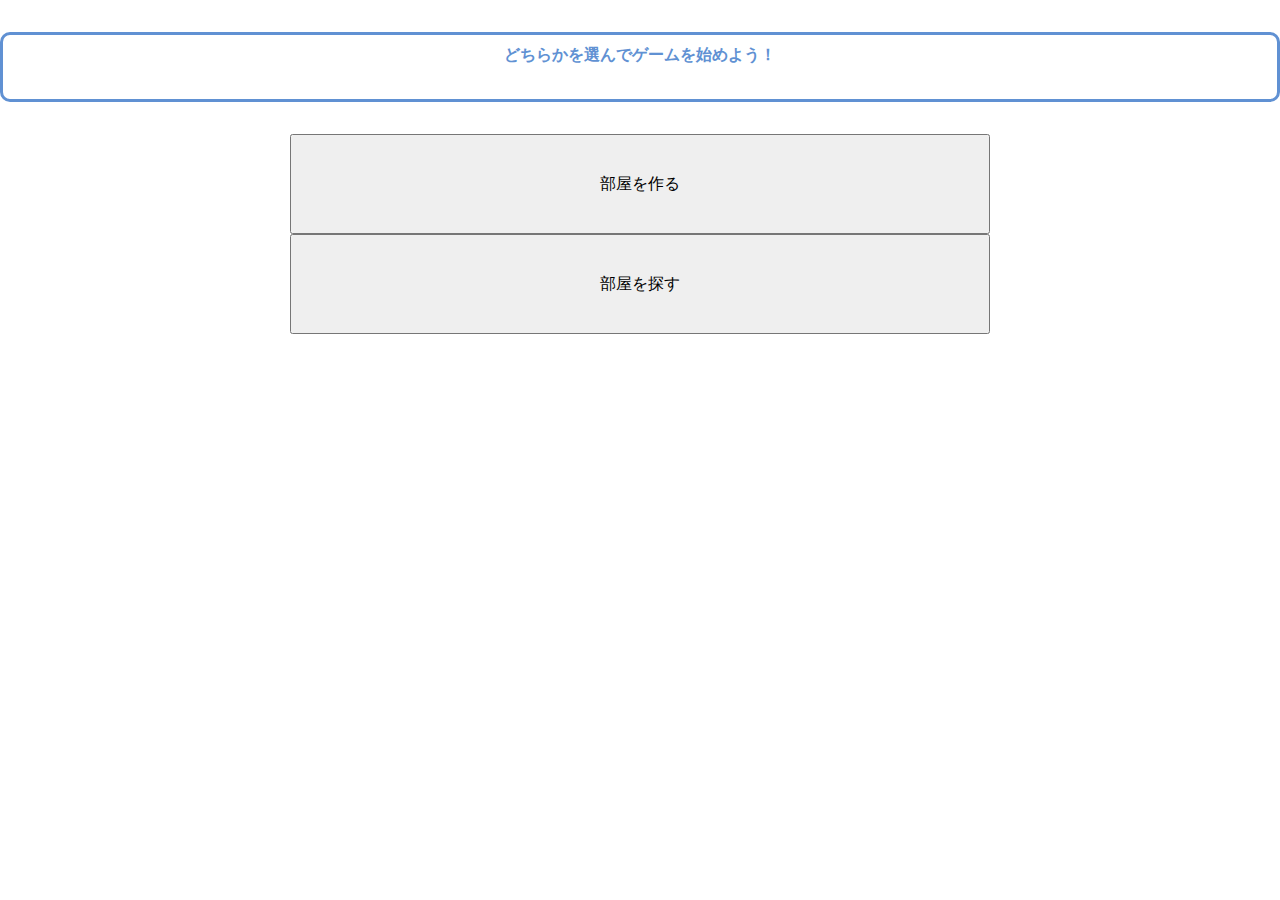
<file: bootstrap-4.4.1-dist/othello/matching.html>
﻿<!DOCTYPE html>
<html lang="ja">
  <head>
    <meta charset="utf-8">
    <meta http-equiv="X-UA-Compatible" content="IE=edge">
    <meta name="viewport" content="width=device-width, initial-scale=1">
    <title>matching</title>
    <!-- BootstrapのCSS読み込み -->
    <link href="css/bootstrap.min.css" rel="stylesheet">
    <!-- jQuery読み込み -->
    <script src="https://ajax.googleapis.com/ajax/libs/jquery/1.11.3/jquery.min.js"></script>
    <!-- BootstrapのJS読み込み -->
    <script src="js/bootstrap.min.js"></script>
  </head>
  <body>
	  <div class="box1">
    <p>どちらかを選んでゲームを始めよう！</p>
　　</div>
	<div class="game"><input type="button" onClick="location.href='game.html'" value="部屋を作る" style="width:700px; height:100px;></div>
	<div class="room"><input type="button" onClick="location.href='room.html'" value="部屋を探す" style="width:700px; height:100px"></div>
　　</body>
</file>
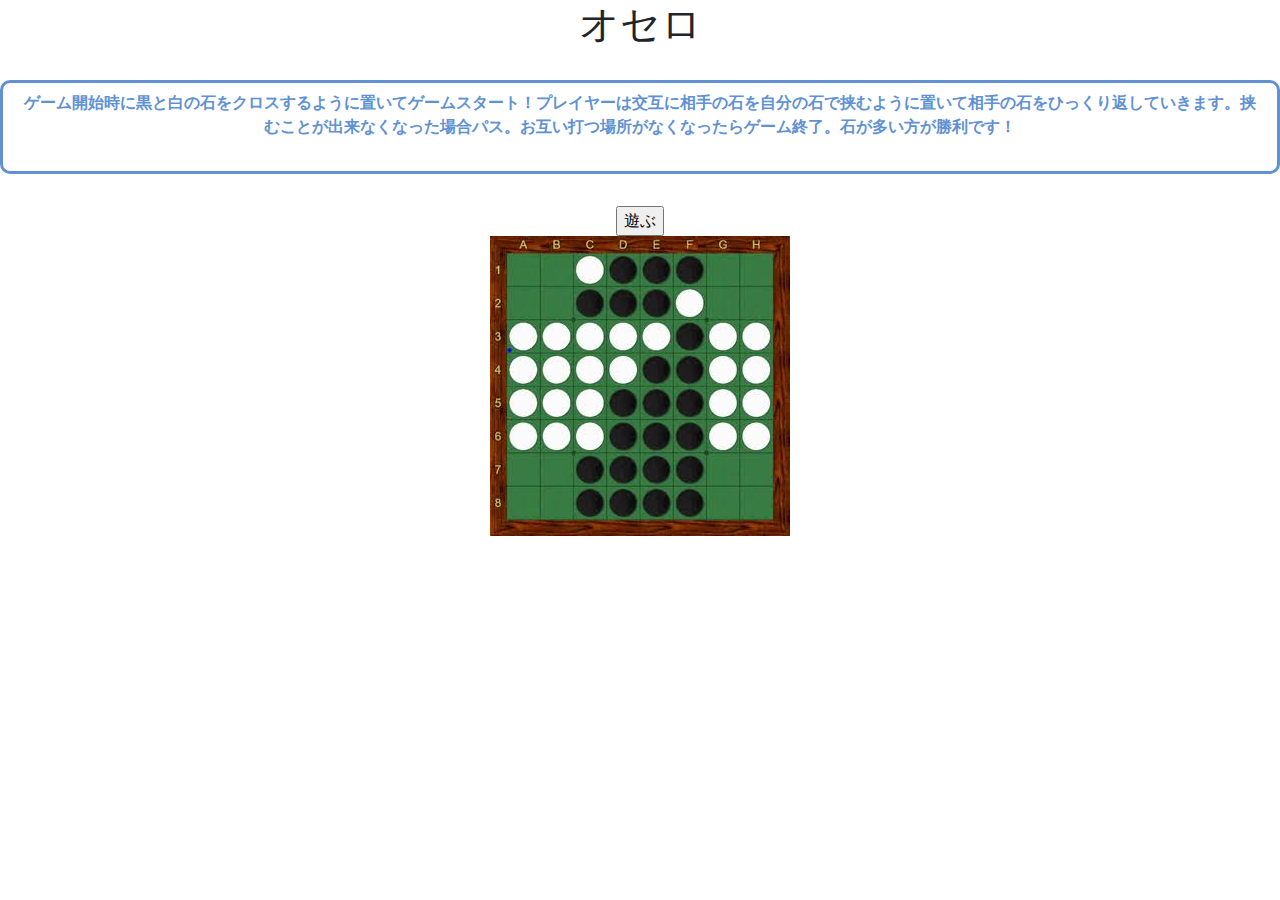
<file: bootstrap-4.4.1-dist/othello/title.html>
﻿<!DOCTYPE html>
<html lang="ja">
  <head>
    <meta charset="utf-8">
    <meta http-equiv="X-UA-Compatible" content="IE=edge">
    <meta name="viewport" content="width=device-width, initial-scale=1">
    <title>Othello top</title>
    <!-- BootstrapのCSS読み込み -->
    <link href="css/bootstrap.min.css" rel="stylesheet">
    <!-- jQuery読み込み -->
    <script src="https://ajax.googleapis.com/ajax/libs/jquery/1.11.3/jquery.min.js"></script>
    <!-- BootstrapのJS読み込み -->
    <script src="js/bootstrap.min.js"></script>
  </head>
  <body>
  <h1>オセロ</h1>
  <div class="box1">
    <p>ゲーム開始時に黒と白の石をクロスするように置いてゲームスタート！プレイヤーは交互に相手の石を自分の石で挟むように置いて相手の石をひっくり返していきます。挟むことが出来なくなった場合パス。お互い打つ場所がなくなったらゲーム終了。石が多い方が勝利です！</p>
　　</div>
	<div><input type="button" onClick="location.href='matching.html'" value="遊ぶ"></div>
	<div><img src="image/othello1.jpg"></div>
  </body>
</file>
